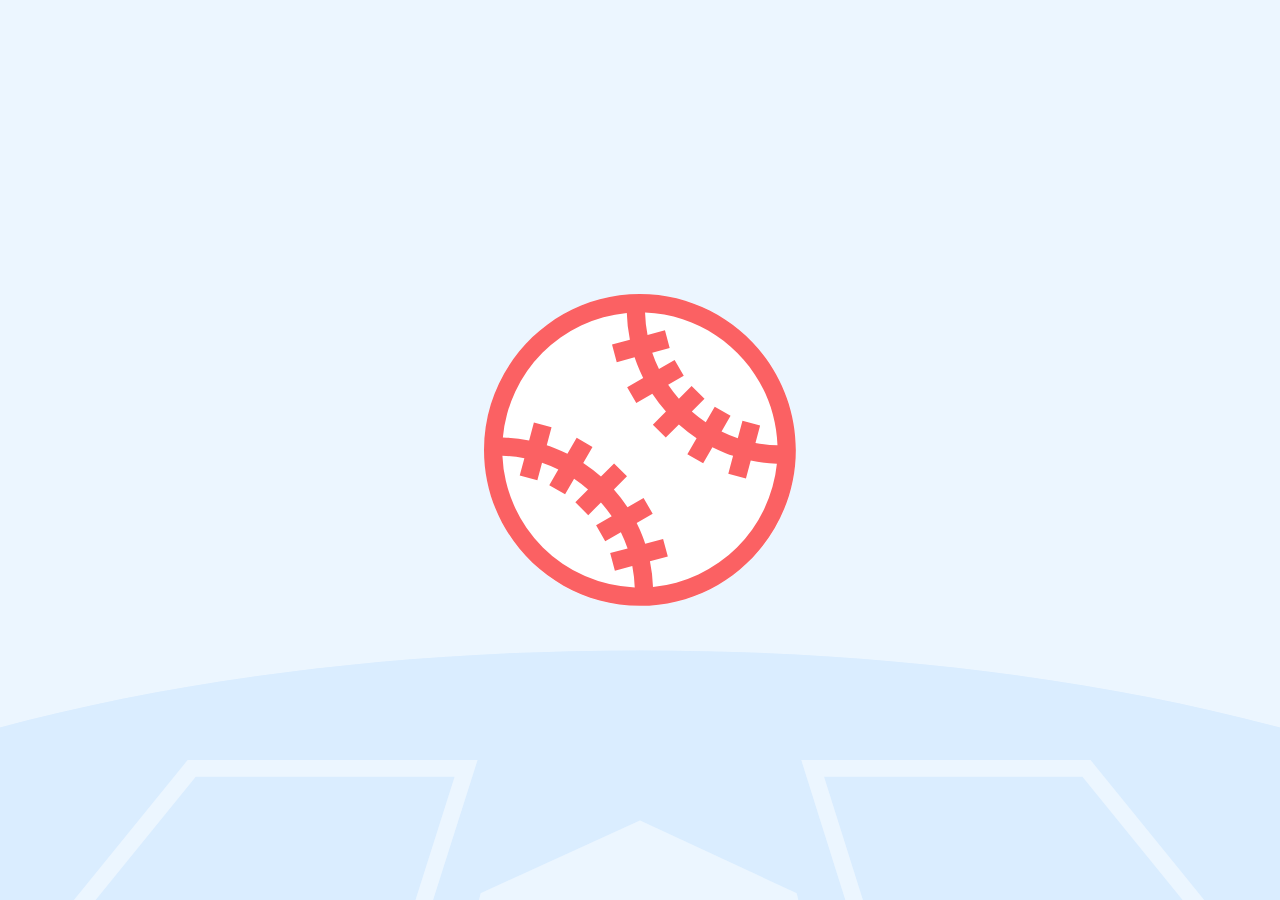
<file: data/index.html>
<!DOCTYPE html>
<html>

<head>
    <title>Pitching Machine</title>
    <meta name="viewport" content="width=device-width, initial-scale=1.0, maximum-scale=1.0, user-scalable=no" />
    <link rel="icon" sizes="48x48" href="favicon.ico">
    <link rel="manifest" href="manifest.json">
    <link rel='stylesheet' href='mdc.button.min.css'>
    <link rel='stylesheet' href='mdc.ripple.min.css'>
    <link rel='stylesheet' href='mdc.theme.min.css'>
    <script src="mdc.ripple.min.js"></script>
    <link rel='stylesheet' href='main.css'>
    <script src="WebSocket.js"></script>
</head>

<body>
    <div id="root-grid">
        <header id="header-grid"><button id="default"
                class="mdc-button mdc-button--raised ripple selected adjust-mode-on" onclick="factory();"><span
                    class="mdc-button__label">Default</span></button>
            <div class="center-col">
                <div id="status-icon">
                    <div class="icon status"></div>
                    <div class="icon status-mm"></div>
                </div>
                <h2 id="status-text"></h2>
            </div><button id="save" class="mdc-button mdc-button--raised ripple selected adjust-mode-on"
                onclick="save();"><span class="mdc-button__label">Save</span></button>
        </header><button id="left" class="mdc-button mdc-button--raised ripple locked" onclick="hand(0);"><span
                class="mdc-button__label icon bat">Left</span></button>
        <div id="aim-grid"><button id="p1" class="mdc-button mdc-button--raised ripple" onclick="preset(1);"><span
                    class="mdc-button__label icon arrow"></span></button><button id="p2"
                class="mdc-button mdc-button--raised ripple" onclick="preset(2);"><span
                    class="mdc-button__label icon arrow"></span></button><button id="p3"
                class="mdc-button mdc-button--raised ripple" onclick="preset(3);"><span
                    class="mdc-button__label icon arrow"></span></button><button id="p4"
                class="mdc-button mdc-button--raised ripple" onclick="preset(4);"><span
                    class="mdc-button__label icon arrow"></span></button><button id="p5"
                class="mdc-button mdc-button--raised ripple" onclick="preset(5);"><span
                    class="mdc-button__label icon target"><svg xmlns="http://www.w3.org/2000/svg"
                        viewBox="0 0 45.095 45.096">
                        <g transform="translate(-334.885 551.536)">
                            <g transform="translate(357.433 -521.096)">
                                <path class="a"
                                    d="M0,0A7.893,7.893,0,0,0,7.893-7.893,7.892,7.892,0,0,0,0-15.785,7.892,7.892,0,0,0-7.893-7.893,7.893,7.893,0,0,0,0,0Z" />
                            </g>
                            <g transform="translate(357.433 -509.055)">
                                <path class="b"
                                    d="M0,0A19.932,19.932,0,0,0,19.933-19.934,19.934,19.934,0,0,0,0-39.867,19.934,19.934,0,0,0-19.933-19.934,19.932,19.932,0,0,0,0,0Z" />
                            </g>
                        </g>
                    </svg></span></button><button id="p6" class="mdc-button mdc-button--raised ripple"
                onclick="preset(6);"><span class="mdc-button__label icon arrow"></span></button><button id="p7"
                class="mdc-button mdc-button--raised ripple" onclick="preset(7);"><span
                    class="mdc-button__label icon arrow"></span></button><button id="p8"
                class="mdc-button mdc-button--raised ripple" onclick="preset(8);"><span
                    class="mdc-button__label icon arrow"></span></button><button id="p9"
                class="mdc-button mdc-button--raised ripple" onclick="preset(9);"><span
                    class="mdc-button__label icon arrow"></span></button></div><button id="right"
            class="mdc-button mdc-button--raised ripple locked" onclick="hand(1);"><span
                class="mdc-button__label icon bat">Right</span></button>
        <div id="speed-grid" class="adjust-mode-off"><span class="title">Speed</span>
            <div class="inner-grid"><button id="s60" class="mdc-button mdc-button--raised ripple round"
                    onclick="sendSpeed(60);"><span class="mdc-button__label">60</span></button><button id="s65"
                    class="mdc-button mdc-button--raised ripple round" onclick="sendSpeed(65);"><span
                        class="mdc-button__label">65</span></button><button id="s70"
                    class="mdc-button mdc-button--raised ripple round" onclick="sendSpeed(70);"><span
                        class="mdc-button__label">70</span></button><button id="s75"
                    class="mdc-button mdc-button--raised ripple round" onclick="sendSpeed(75);"><span
                        class="mdc-button__label">75</span></button><button id="s80"
                    class="mdc-button mdc-button--raised ripple round" onclick="sendSpeed(80);"><span
                        class="mdc-button__label">80</span></button><button id="s85"
                    class="mdc-button mdc-button--raised ripple round" onclick="sendSpeed(85);"><span
                        class="mdc-button__label">85</span></button><button id="s90"
                    class="mdc-button mdc-button--raised ripple round" onclick="sendSpeed(90);"><span
                        class="mdc-button__label">90</span></button><button id="s95"
                    class="mdc-button mdc-button--raised ripple round" onclick="sendSpeed(95);"><span
                        class="mdc-button__label">95</span></button></div>
        </div>
        <div id="pitch-grid" class="adjust-mode-on"><span class="title">Vertical</span><button id="nudge-top"
                class="mdc-button mdc-button--raised ripple round" onclick="nudged(0);"><span
                    class="mdc-button__label icon arrow"></span></button><span id="status-pitch"></span><button
                id="nudge-bottom" class="mdc-button mdc-button--raised ripple round" onclick="nudged(1);"><span
                    class="mdc-button__label icon arrow"></span></button></div>
        <div id="yaw-grid" class="adjust-mode-on"><span class="title">Horizontal</span>
            <div class="inner-grid"><button id="nudge-left" class="mdc-button mdc-button--raised ripple round"
                    onclick="nudged(3);"><span class="mdc-button__label icon arrow"></span></button><span
                    id="status-yaw"></span><button id="nudge-right" class="mdc-button mdc-button--raised ripple round"
                    onclick="nudged(2);"><span class="mdc-button__label icon arrow"></span></button></div>
        </div>
        <div id="spring-grid" class="adjust-mode-on"><span class="title">Arc</span><button id="nudge-splus"
                class="mdc-button mdc-button--raised ripple round" onclick="nudged(4);"><span
                    class="mdc-button__label icon arrow"></span></button><span id="status-spring"></span><button
                id="nudge-sminus" class="mdc-button mdc-button--raised ripple round" onclick="nudged(5);"><span
                    class="mdc-button__label icon arrow"></span></button></div>
        <footer id="footer-grid"><button id="repeat" class="mdc-button mdc-button--raised ripple locked"
                onclick="repeater(this);"><span class="mdc-button__label prom">Repeat</span></button><button id="fire"
                class="mdc-button mdc-button--raised mdc-theme--on-secondary mdc-theme--secondary-bg ripple locked"
                onclick="fire();"><span class="mdc-button__label prom">Fire</span></button></footer>
    </div>
    <div id="message-grid" class="splash">
        <div id="status-icons">
            <div class="icon ball"><svg xmlns="http://www.w3.org/2000/svg" viewBox="0 0 312 312">
                    <g transform="translate(-612 -291)">
                        <circle class="b" cx="156" cy="156" r="156" transform="translate(612 291)" />
                        <path class="a"
                            d="M155.921,0C70.066,0,0,70.073,0,155.921S70.073,311.841,155.921,311.841s155.921-70.073,155.921-155.921S241.768,0,155.921,0ZM293.486,151.369a137.934,137.934,0,0,1-22.024-2.46l4.666-17.415-17.649-4.73-4.68,17.463a134.659,134.659,0,0,1-16.264-6.747l9.036-15.648L230.747,112.7l-9.01,15.6a138.6,138.6,0,0,1-13.92-10.744l12.7-12.7L207.6,91.928l-12.7,12.7A138.346,138.346,0,0,1,184.151,90.71l15.6-9.008-9.136-15.824-15.645,9.034a134.631,134.631,0,0,1-6.743-16.264l17.456-4.677-4.73-17.649-17.411,4.666a138.4,138.4,0,0,1-2.486-22.612c72.017,2.66,130.071,60.9,132.426,132.992ZM18.4,161.69a137.678,137.678,0,0,1,21.976,2.46l-4.666,17.418L53.362,186.3l4.68-17.461a134.646,134.646,0,0,1,16.264,6.745l-9.036,15.65,15.824,9.136,9.01-15.6a138.28,138.28,0,0,1,13.92,10.747l-12.7,12.7,12.921,12.919,12.7-12.7a138.052,138.052,0,0,1,10.744,13.92l-15.6,9.008,9.136,15.824,15.645-9.031a134.438,134.438,0,0,1,6.743,16.262l-17.456,4.677,4.73,17.651,17.411-4.666a138.017,138.017,0,0,1,2.441,21.389A137.815,137.815,0,0,1,18.4,161.689ZM169,292.943a154.623,154.623,0,0,0-3.052-25.6l17.884-4.792L179.1,244.9l-17.877,4.789q-1.249-3.761-2.693-7.473-2.634-6.763-5.867-13.192l16.028-9.253-9.136-15.824L143.532,213.2a154.757,154.757,0,0,0-13.644-17.72L143,182.369l-12.919-12.919-13.112,13.112a154.458,154.458,0,0,0-17.72-13.642l9.253-16.028-15.824-9.136-9.253,16.028q-6.434-3.223-13.19-5.867-3.711-1.445-7.475-2.693l4.789-17.877L49.9,128.619,45.109,146.5a154.626,154.626,0,0,0-26.264-3.074A137.882,137.882,0,0,1,142.8,18.9,154.773,154.773,0,0,0,145.9,45.718l-17.884,4.792,4.73,17.649,17.875-4.789q1.249,3.761,2.693,7.475,2.634,6.759,5.867,13.19l-16.028,9.253,9.136,15.824,16.028-9.253a154.465,154.465,0,0,0,13.642,17.72l-13.112,13.112,12.921,12.919L194.875,130.5a154.929,154.929,0,0,0,17.718,13.644l-9.253,16.026,15.824,9.136,9.253-16.028q6.434,3.223,13.192,5.867,3.712,1.445,7.475,2.688l-4.792,17.882,17.649,4.727,4.794-17.884a154.8,154.8,0,0,0,26.154,3.074A137.891,137.891,0,0,1,169,292.943Zm0,0"
                            transform="translate(612 291)" />
                    </g>
                </svg></div>
            <div id="status-icon-2">
                <div class="icon status"></div>
                <div class="icon status-mm"></div>
            </div>
            <div class="icon warning"><svg xmlns="http://www.w3.org/2000/svg" viewBox="0 0 140.479 206.781">
                    <path class="a"
                        d="M0,0,59.515,2.936-42.654,114.708l-.344-.184,31.554-79.686H-59.425c.871-2.445,1.62-4.576,2.387-6.7q18.909-52.344,37.788-104.7c.534-1.483,1.141-2.044,2.719-2.028,17.184.179,34.368.262,51.552.371.573,0,1.147,0,2.084,0Z"
                        transform="translate(67.932 84.591)" /></svg></div>
            <div class="icon trophy"><svg xmlns="http://www.w3.org/2000/svg" viewBox="0 0 205.724 205.724">
                    <g transform="translate(0 0.001)">
                        <circle class="b" cx="51.5" cy="51.5" r="51.5" transform="translate(51.862 3.722)" />
                        <path class="a"
                            d="M217.433,169.561H204.467L193.857,105.2a54.244,54.244,0,1,0-37.227,0l-10.61,64.364H133.054v24.108H121v12.054H229.487V193.669H217.433Zm0-115.318a42.049,42.049,0,0,1-12.07,29.511,42.19,42.19,0,0,1,0-59.021A42.049,42.049,0,0,1,217.433,54.243ZM195.725,17.37a54.261,54.261,0,0,0,0,73.747,42.111,42.111,0,0,1-40.962,0,54.261,54.261,0,0,0,0-73.747,42.111,42.111,0,0,1,40.962,0ZM133.054,54.243a42.049,42.049,0,0,1,12.07-29.511,42.19,42.19,0,0,1,0,59.021,42.049,42.049,0,0,1-12.07-29.511Zm35.321,53.81a54.666,54.666,0,0,0,13.737,0l10.138,61.507H158.238Zm-23.267,73.562h60.271v12.054H145.108Zm0,0"
                            transform="translate(-72.382)" />
                        <path class="a" d="M421,242h12.054v12.054H421Zm0,0" transform="translate(-251.84 -144.764)" />
                        <path class="a" d="M421,302h12.054v12.054H421Zm0,0" transform="translate(-251.84 -180.656)" />
                        <path class="a" d="M451,272h12.054v12.054H451Zm0,0" transform="translate(-269.786 -162.71)" />
                        <path class="a" d="M391,272h12.054v12.054H391Zm0,0" transform="translate(-233.894 -162.71)" />
                        <path class="a" d="M91,302h12.054v12.054H91Zm0,0" transform="translate(-54.436 -180.656)" />
                        <path class="a" d="M91,362h12.054v12.054H91Zm0,0" transform="translate(-54.436 -216.547)" />
                        <path class="a" d="M121,332h12.054v12.054H121Zm0,0" transform="translate(-72.382 -198.602)" />
                        <path class="a" d="M61,332H73.054v12.054H61Zm0,0" transform="translate(-36.49 -198.602)" />
                        <path class="a" d="M30,122H42.054v12.054H30Zm0,0" transform="translate(-17.946 -72.98)" />
                        <path class="a" d="M30,182H42.054v12.054H30Zm0,0" transform="translate(-17.946 -108.872)" />
                        <path class="a" d="M60,152H72.054v12.054H60Zm0,0" transform="translate(-35.892 -90.926)" />
                        <path class="a" d="M0,152H12.054v12.054H0Zm0,0" transform="translate(0 -90.926)" />
                        <path class="a" d="M452,1h12.054V13.054H452Zm0,0" transform="translate(-270.384 -0.599)" />
                        <path class="a" d="M452,61h12.054V73.054H452Zm0,0" transform="translate(-270.384 -36.491)" />
                        <path class="a" d="M482,31h12.054V43.054H482Zm0,0" transform="translate(-288.33 -18.545)" />
                        <path class="a" d="M422,31h12.054V43.054H422Zm0,0" transform="translate(-252.439 -18.545)" />
                    </g>
                </svg></div>
            <h2 id="status-text-2"></h2>
        </div>
        <h2 id="state-text"></h2>
        <h2 id="message-text"></h2>
        <div id="message-buttons"><button id="stop"
                class="mdc-button mdc-button--raised mdc-theme--on-secondary mdc-theme--secondary-bg ripple"
                onclick="repeater(document.getElementById('repeat'));"><span
                    class="mdc-button__label prom">Stop</span></button><button id="jam-cleared"
                class="mdc-button mdc-button--raised ripple selected" onclick="jamProgress(1);"><span
                    class="mdc-button__label prom">Jam cleared</span></button><button id="jam-exit"
                class="mdc-button mdc-button--raised mdc-theme--on-secondary mdc-theme--secondary-bg ripple"
                onclick="jamProgress(2);"><span class="mdc-button__label prom">Get back to practice</span></button>
        </div>
    </div>
</body>

</html>
</file>
<file: data/main.css>
html{font-family:'Lato Bold',sans-serif;font-size:24px;font-weight:700;letter-spacing:.07em;text-transform:uppercase}body{margin:0;color:#7bc0ff;stroke:#7bc0ff;fill:#7bc0ff;text-align:center}h1{margin:0;font-size:2em}h2{margin:0;font-size:1.583rem}.hidden{display:none!important}.mdc-button,.mdc-icon-button{padding:.521rem;font-family:'Lato Bold',sans-serif;font-size:1rem;transition:280ms cubic-bezier(.4,0,.2,1);transition-property:background-color,color,stroke,fill}.mdc-button{height:auto;min-height:2.917rem;border-radius:.333rem}.mdc-button.round,.mdc-icon-button{width:4.167rem;height:4.167rem}.mdc-button.mdc-button--raised,.mdc-icon-button.mdc-button--raised{box-shadow:0 3px 6px rgba(0,0,0,.1)}.mdc-button.round,.mdc-icon-button.round{border-radius:50%}.mdc-button.selected,.mdc-icon-button.selected{background-color:#7bc0ff;color:#fff;stroke:#fff;fill:#fff}.mdc-button.locked,.mdc-icon-button.locked{display:none}.mdc-button__label.prom{font-family:'Lato Black',sans-serif;font-size:1.583rem;font-weight:900}.icon svg{display:block;margin:auto}.icon.ball svg{width:13rem}#root-grid .icon.status .a,#root-grid .icon.status-mm .a{fill:#fb6163}.icon.ball svg,.icon.status svg,.icon.status-mm svg,.icon.trophy svg{stroke:none}#root-grid .icon.status svg{width:3.219rem}#message-grid .icon.status svg{width:8.895rem}#root-grid .icon.status-mm svg{width:3.65rem}#message-grid .icon.status-mm svg{width:10.083rem}.icon.ball .b,.icon.status .b,.icon.status-mm .b,.icon.trophy .b,.icon.warning .a{fill:#fff}.icon.arrow svg{width:1.879rem}.icon.target svg{width:1.661rem;fill:none}.icon.target .a{stroke-width:.25rem}.icon.target .b{stroke-width:.218rem}.icon.bat{margin:.313rem 0 .896rem}.icon.bat svg{width:2.792rem;margin-top:1.25rem;margin-bottom:1.25rem}.icon.trophy svg{width:8.572rem}.icon.warning svg{width:4.956rem}.icon.warning .a{stroke-width:.5rem}.center-col{grid-column:2 / -2}*[id*="-grid"],*[class*="-grid"]{display:grid;box-sizing:border-box}*[id*="-grid"]>.title{align-self:center}#root-grid,#message-grid{width:100vw;height:100vh;padding:1.042rem;background:50% 50% no-repeat;background-size:cover;gap:1.042rem}#root-grid,#message-grid:not(.jam){background-color:#e1f0ff;background-image:url(bkg_root.svg)}#root-grid{grid-template:1.382fr 1fr 1fr 1fr 1.497fr auto / 1.1fr 1fr 1fr 1fr 1.1fr}#root-grid.adjust-mode .adjust-mode-off,#root-grid:not(.adjust-mode) .adjust-mode-on{display:none!important}#header-grid{grid-area:1 / 1 / 2 / -1;grid-template-columns:1fr 2.465fr 1fr}#default,#save{align-self:start}#status-icon,#status-icon-2{display:flex;justify-content:center;align-items:center}#status-icon{min-height:3.219rem;margin:.417rem 0 1.698rem}.center>.icon.status svg,*:not(.center)>.icon.status-mm svg{display:none}.top-right>.icon.status svg,.center>.icon.status-mm svg{transform:rotate(0deg)}.right>.icon.status svg{transform:rotate(45deg)}.bottom-right>.icon.status svg{transform:rotate(90deg)}.bottom>.icon.status svg{transform:rotate(135deg)}.bottom-left>.icon.status svg{transform:rotate(180deg)}.left>.icon.status svg{transform:rotate(225deg)}.top-left>.icon.status svg{transform:rotate(270deg)}.top>.icon.status svg{transform:rotate(315deg)}#status-text{color:#fb6163}#root-grid:not(.adjust-mode) #left,#root-grid:not(.adjust-mode) #right{align-self:center}#root-grid.adjust-mode #left,#root-grid.adjust-mode #right{align-self:start}#left{grid-area:2 / 1 / 5 / 2}#left .icon svg{transform:scaleX(1)}#right{grid-area:2 / -1 / 5 / -2}#right .icon svg{transform:scaleX(-1)}#aim-grid{grid-area:2 / 2 / 5 / -2;grid-template:repeat(3,1fr) / repeat(3,1fr);gap:.667rem}#p1 .icon svg{transform:rotate(135deg)}#p2 .icon svg,#nudge-top .icon svg,#nudge-splus .icon svg{transform:rotate(180deg)}#p3 .icon svg{transform:rotate(225deg)}#p4 .icon svg,#nudge-left .icon svg{transform:rotate(90deg)}#p6 .icon svg,#nudge-right .icon svg{transform:rotate(270deg)}#p7 .icon svg{transform:rotate(45deg)}#p5 .icon svg,#p8 .icon svg,#nudge-bottom .icon svg,#nudge-sminus .icon svg{transform:rotate(0)}#p9 .icon svg{transform:rotate(315deg)}#pitch-grid,#spring-grid,#yaw-grid{align-items:end;padding-bottom:1rem}#pitch-grid,#spring-grid{justify-items:center}#pitch-grid{grid-area:-2 / 1 / -4 / 2}#spring-grid{grid-area:-2 / -1 / -4 / -2}#yaw-grid{grid-area:-2 / 2 / -3 / -2}#yaw-grid .inner-grid{grid-template-columns:1fr 0.45fr 1fr;justify-items:center;align-items:center}#nudge-left{justify-self:end}#nudge-right{justify-self:start}#speed-grid{grid-area:-2 / 1 / -3 / -1}#speed-grid .inner-grid{grid-template-columns:repeat(8,1fr);justify-items:center}#speed-grid .mdc-button.round,#speed-grid .mdc-icon-button{width:3rem;height:3rem}#footer-grid{grid-area:-1 / 1 / -2 / -1;grid-template-columns:1.1fr 1fr 1fr 1fr 1.1fr;gap:.667rem}#repeat{grid-column:1 / 3}#fire{grid-column:-1 / 3}#message-grid{position:absolute;top:0;grid-template-rows:1fr 0.5fr 1fr minmax(2.917rem,auto);justify-items:center;align-items:center;font-family:'Lato Black',sans-serif;font-weight:900}#message-grid.splash,#message-grid.jam{fill:#fb6163}#message-grid.jam{background-color:#ffe3e3;background-image:url(bkg_jam.svg);color:#fb6163;stroke:#fb6163}#message-grid.cleared{grid-template-rows:1fr 1fr 1fr minmax(2.917rem,auto)}#message-grid:not(.splash) .icon.ball,#message-grid:not(.firing) #status-icon-2,#message-grid:not(.jam) .icon.warning,#message-grid:not(.cleared) .icon.trophy,#message-grid:not(.firing) #status-text-2,#message-grid:not(.firing):not(.jam):not(.cleared) #state-text,#message-grid.splash #message-text,#message-grid.splash #message-buttons,#message-grid:not(.repeat) #stop,#message-grid:not(.jam) #jam-cleared,#message-grid:not(.cleared) #jam-exit{display:none}#message-grid:not(.splash) #status-icons{align-self:start;margin-top:2.542rem}#message-grid.splash #status-icons{grid-row:1 / -1}#status-icon-2{min-height:8.895rem}#status-text-2{margin-top:1.939rem}#message-grid.firing #state-text{font-size:6.667rem}#message-grid.firing.loading #state-text{font-size:5.5rem;line-height:1.46}#message-grid.cleared #state-text{align-self:end;line-height:1.421;max-width:23rem}#message-grid.firing #message-text{margin-top:-1.9rem;line-height:1.7}#message-grid.jam #message-text{align-self:start;max-width:24rem;font-family:'Lato Bold',sans-serif;line-height:1.263}#message-grid.jam #state-text{font-size:3.542rem}#message-buttons{grid-row:-1 / -2;justify-self:stretch}#message-buttons .mdc-button{width:100%}
</file>
<file: data/mdc.button.min.css>
/*!
 Material Components for the Web
 Copyright (c) 2019 Google Inc.
 License: MIT
*/
@-webkit-keyframes mdc-ripple-fg-radius-in{from{-webkit-animation-timing-function:cubic-bezier(0.4, 0, 0.2, 1);animation-timing-function:cubic-bezier(0.4, 0, 0.2, 1);-webkit-transform:translate(var(--mdc-ripple-fg-translate-start, 0)) scale(1);transform:translate(var(--mdc-ripple-fg-translate-start, 0)) scale(1)}to{-webkit-transform:translate(var(--mdc-ripple-fg-translate-end, 0)) scale(var(--mdc-ripple-fg-scale, 1));transform:translate(var(--mdc-ripple-fg-translate-end, 0)) scale(var(--mdc-ripple-fg-scale, 1))}}@keyframes mdc-ripple-fg-radius-in{from{-webkit-animation-timing-function:cubic-bezier(0.4, 0, 0.2, 1);animation-timing-function:cubic-bezier(0.4, 0, 0.2, 1);-webkit-transform:translate(var(--mdc-ripple-fg-translate-start, 0)) scale(1);transform:translate(var(--mdc-ripple-fg-translate-start, 0)) scale(1)}to{-webkit-transform:translate(var(--mdc-ripple-fg-translate-end, 0)) scale(var(--mdc-ripple-fg-scale, 1));transform:translate(var(--mdc-ripple-fg-translate-end, 0)) scale(var(--mdc-ripple-fg-scale, 1))}}@-webkit-keyframes mdc-ripple-fg-opacity-in{from{-webkit-animation-timing-function:linear;animation-timing-function:linear;opacity:0}to{opacity:var(--mdc-ripple-fg-opacity, 0)}}@keyframes mdc-ripple-fg-opacity-in{from{-webkit-animation-timing-function:linear;animation-timing-function:linear;opacity:0}to{opacity:var(--mdc-ripple-fg-opacity, 0)}}@-webkit-keyframes mdc-ripple-fg-opacity-out{from{-webkit-animation-timing-function:linear;animation-timing-function:linear;opacity:var(--mdc-ripple-fg-opacity, 0)}to{opacity:0}}@keyframes mdc-ripple-fg-opacity-out{from{-webkit-animation-timing-function:linear;animation-timing-function:linear;opacity:var(--mdc-ripple-fg-opacity, 0)}to{opacity:0}}.mdc-ripple-surface--test-edge-var-bug{--mdc-ripple-surface-test-edge-var: 1px solid #000;visibility:hidden}.mdc-ripple-surface--test-edge-var-bug::before{border:var(--mdc-ripple-surface-test-edge-var)}.mdc-button{font-family:Roboto,sans-serif;-moz-osx-font-smoothing:grayscale;-webkit-font-smoothing:antialiased;font-size:.875rem;line-height:2.25rem;font-weight:500;letter-spacing:.0892857143em;text-decoration:none;text-transform:uppercase;--mdc-ripple-fg-size: 0;--mdc-ripple-left: 0;--mdc-ripple-top: 0;--mdc-ripple-fg-scale: 1;--mdc-ripple-fg-translate-end: 0;--mdc-ripple-fg-translate-start: 0;-webkit-tap-highlight-color:rgba(0,0,0,0);will-change:transform,opacity;padding:0 8px 0 8px;display:inline-flex;position:relative;align-items:center;justify-content:center;box-sizing:border-box;min-width:64px;height:36px;border:none;outline:none;line-height:inherit;-webkit-user-select:none;-moz-user-select:none;-ms-user-select:none;user-select:none;-webkit-appearance:none;overflow:hidden;vertical-align:middle;border-radius:4px}.mdc-button::before,.mdc-button::after{position:absolute;border-radius:50%;opacity:0;pointer-events:none;content:""}.mdc-button::before{transition:opacity 15ms linear,background-color 15ms linear;z-index:1}.mdc-button.mdc-ripple-upgraded::before{-webkit-transform:scale(var(--mdc-ripple-fg-scale, 1));transform:scale(var(--mdc-ripple-fg-scale, 1))}.mdc-button.mdc-ripple-upgraded::after{top:0;left:0;-webkit-transform:scale(0);transform:scale(0);-webkit-transform-origin:center center;transform-origin:center center}.mdc-button.mdc-ripple-upgraded--unbounded::after{top:var(--mdc-ripple-top, 0);left:var(--mdc-ripple-left, 0)}.mdc-button.mdc-ripple-upgraded--foreground-activation::after{-webkit-animation:mdc-ripple-fg-radius-in 225ms forwards,mdc-ripple-fg-opacity-in 75ms forwards;animation:mdc-ripple-fg-radius-in 225ms forwards,mdc-ripple-fg-opacity-in 75ms forwards}.mdc-button.mdc-ripple-upgraded--foreground-deactivation::after{-webkit-animation:mdc-ripple-fg-opacity-out 150ms;animation:mdc-ripple-fg-opacity-out 150ms;-webkit-transform:translate(var(--mdc-ripple-fg-translate-end, 0)) scale(var(--mdc-ripple-fg-scale, 1));transform:translate(var(--mdc-ripple-fg-translate-end, 0)) scale(var(--mdc-ripple-fg-scale, 1))}.mdc-button::before,.mdc-button::after{top:calc(50% - 100%);left:calc(50% - 100%);width:200%;height:200%}.mdc-button.mdc-ripple-upgraded::after{width:var(--mdc-ripple-fg-size, 100%);height:var(--mdc-ripple-fg-size, 100%)}.mdc-button::-moz-focus-inner{padding:0;border:0}.mdc-button:active{outline:none}.mdc-button:hover{cursor:pointer}.mdc-button:disabled{background-color:transparent;color:rgba(0,0,0,.37);cursor:default;pointer-events:none}.mdc-button.mdc-button--dense{border-radius:4px}.mdc-button:not(:disabled){background-color:transparent}.mdc-button .mdc-button__icon{margin-left:0;margin-right:8px;display:inline-block;width:18px;height:18px;font-size:18px;vertical-align:top}[dir=rtl] .mdc-button .mdc-button__icon,.mdc-button .mdc-button__icon[dir=rtl]{margin-left:8px;margin-right:0}.mdc-button:not(:disabled){color:#6200ee;color:var(--mdc-theme-primary, #6200ee)}.mdc-button::before,.mdc-button::after{background-color:#6200ee}@supports not (-ms-ime-align: auto){.mdc-button::before,.mdc-button::after{background-color:var(--mdc-theme-primary, #6200ee)}}.mdc-button:hover::before{opacity:.04}.mdc-button:not(.mdc-ripple-upgraded):focus::before,.mdc-button.mdc-ripple-upgraded--background-focused::before{transition-duration:75ms;opacity:.12}.mdc-button:not(.mdc-ripple-upgraded)::after{transition:opacity 150ms linear}.mdc-button:not(.mdc-ripple-upgraded):active::after{transition-duration:75ms;opacity:.16}.mdc-button.mdc-ripple-upgraded{--mdc-ripple-fg-opacity: 0.16}.mdc-button__label+.mdc-button__icon{margin-left:8px;margin-right:0}[dir=rtl] .mdc-button__label+.mdc-button__icon,.mdc-button__label+.mdc-button__icon[dir=rtl]{margin-left:0;margin-right:8px}svg.mdc-button__icon{fill:currentColor}.mdc-button--raised .mdc-button__icon,.mdc-button--unelevated .mdc-button__icon,.mdc-button--outlined .mdc-button__icon{margin-left:-4px;margin-right:8px}[dir=rtl] .mdc-button--raised .mdc-button__icon,.mdc-button--raised .mdc-button__icon[dir=rtl],[dir=rtl] .mdc-button--unelevated .mdc-button__icon,.mdc-button--unelevated .mdc-button__icon[dir=rtl],[dir=rtl] .mdc-button--outlined .mdc-button__icon,.mdc-button--outlined .mdc-button__icon[dir=rtl]{margin-left:8px;margin-right:-4px}.mdc-button--raised .mdc-button__label+.mdc-button__icon,.mdc-button--unelevated .mdc-button__label+.mdc-button__icon,.mdc-button--outlined .mdc-button__label+.mdc-button__icon{margin-left:8px;margin-right:-4px}[dir=rtl] .mdc-button--raised .mdc-button__label+.mdc-button__icon,.mdc-button--raised .mdc-button__label+.mdc-button__icon[dir=rtl],[dir=rtl] .mdc-button--unelevated .mdc-button__label+.mdc-button__icon,.mdc-button--unelevated .mdc-button__label+.mdc-button__icon[dir=rtl],[dir=rtl] .mdc-button--outlined .mdc-button__label+.mdc-button__icon,.mdc-button--outlined .mdc-button__label+.mdc-button__icon[dir=rtl]{margin-left:-4px;margin-right:8px}.mdc-button--raised,.mdc-button--unelevated{padding:0 16px 0 16px}.mdc-button--raised:disabled,.mdc-button--unelevated:disabled{background-color:rgba(0,0,0,.12);color:rgba(0,0,0,.37)}.mdc-button--raised:not(:disabled),.mdc-button--unelevated:not(:disabled){background-color:#6200ee}@supports not (-ms-ime-align: auto){.mdc-button--raised:not(:disabled),.mdc-button--unelevated:not(:disabled){background-color:var(--mdc-theme-primary, #6200ee)}}.mdc-button--raised:not(:disabled),.mdc-button--unelevated:not(:disabled){color:#fff;color:var(--mdc-theme-on-primary, #fff)}.mdc-button--raised::before,.mdc-button--raised::after,.mdc-button--unelevated::before,.mdc-button--unelevated::after{background-color:#fff}@supports not (-ms-ime-align: auto){.mdc-button--raised::before,.mdc-button--raised::after,.mdc-button--unelevated::before,.mdc-button--unelevated::after{background-color:var(--mdc-theme-on-primary, #fff)}}.mdc-button--raised:hover::before,.mdc-button--unelevated:hover::before{opacity:.08}.mdc-button--raised:not(.mdc-ripple-upgraded):focus::before,.mdc-button--raised.mdc-ripple-upgraded--background-focused::before,.mdc-button--unelevated:not(.mdc-ripple-upgraded):focus::before,.mdc-button--unelevated.mdc-ripple-upgraded--background-focused::before{transition-duration:75ms;opacity:.24}.mdc-button--raised:not(.mdc-ripple-upgraded)::after,.mdc-button--unelevated:not(.mdc-ripple-upgraded)::after{transition:opacity 150ms linear}.mdc-button--raised:not(.mdc-ripple-upgraded):active::after,.mdc-button--unelevated:not(.mdc-ripple-upgraded):active::after{transition-duration:75ms;opacity:.32}.mdc-button--raised.mdc-ripple-upgraded,.mdc-button--unelevated.mdc-ripple-upgraded{--mdc-ripple-fg-opacity: 0.32}.mdc-button--raised{box-shadow:0px 3px 1px -2px rgba(0, 0, 0, 0.2),0px 2px 2px 0px rgba(0, 0, 0, 0.14),0px 1px 5px 0px rgba(0,0,0,.12);transition:box-shadow 280ms cubic-bezier(0.4, 0, 0.2, 1)}.mdc-button--raised:hover,.mdc-button--raised:focus{box-shadow:0px 2px 4px -1px rgba(0, 0, 0, 0.2),0px 4px 5px 0px rgba(0, 0, 0, 0.14),0px 1px 10px 0px rgba(0,0,0,.12)}.mdc-button--raised:active{box-shadow:0px 5px 5px -3px rgba(0, 0, 0, 0.2),0px 8px 10px 1px rgba(0, 0, 0, 0.14),0px 3px 14px 2px rgba(0,0,0,.12)}.mdc-button--raised:disabled{box-shadow:0px 0px 0px 0px rgba(0, 0, 0, 0.2),0px 0px 0px 0px rgba(0, 0, 0, 0.14),0px 0px 0px 0px rgba(0,0,0,.12)}.mdc-button--outlined{border-style:solid;padding:0 14px 0 14px;border-width:2px}.mdc-button--outlined:disabled{border-color:rgba(0,0,0,.37)}.mdc-button--outlined:not(:disabled){border-color:#6200ee;border-color:var(--mdc-theme-primary, #6200ee)}.mdc-button--dense{height:32px;font-size:.8125rem}
/*# sourceMappingURL=mdc.button.min.css.map*/
</file>
<file: data/mdc.ripple.min.css>
/*!
 Material Components for the Web
 Copyright (c) 2019 Google Inc.
 License: MIT
*/
@-webkit-keyframes mdc-ripple-fg-radius-in{from{-webkit-animation-timing-function:cubic-bezier(0.4, 0, 0.2, 1);animation-timing-function:cubic-bezier(0.4, 0, 0.2, 1);-webkit-transform:translate(var(--mdc-ripple-fg-translate-start, 0)) scale(1);transform:translate(var(--mdc-ripple-fg-translate-start, 0)) scale(1)}to{-webkit-transform:translate(var(--mdc-ripple-fg-translate-end, 0)) scale(var(--mdc-ripple-fg-scale, 1));transform:translate(var(--mdc-ripple-fg-translate-end, 0)) scale(var(--mdc-ripple-fg-scale, 1))}}@keyframes mdc-ripple-fg-radius-in{from{-webkit-animation-timing-function:cubic-bezier(0.4, 0, 0.2, 1);animation-timing-function:cubic-bezier(0.4, 0, 0.2, 1);-webkit-transform:translate(var(--mdc-ripple-fg-translate-start, 0)) scale(1);transform:translate(var(--mdc-ripple-fg-translate-start, 0)) scale(1)}to{-webkit-transform:translate(var(--mdc-ripple-fg-translate-end, 0)) scale(var(--mdc-ripple-fg-scale, 1));transform:translate(var(--mdc-ripple-fg-translate-end, 0)) scale(var(--mdc-ripple-fg-scale, 1))}}@-webkit-keyframes mdc-ripple-fg-opacity-in{from{-webkit-animation-timing-function:linear;animation-timing-function:linear;opacity:0}to{opacity:var(--mdc-ripple-fg-opacity, 0)}}@keyframes mdc-ripple-fg-opacity-in{from{-webkit-animation-timing-function:linear;animation-timing-function:linear;opacity:0}to{opacity:var(--mdc-ripple-fg-opacity, 0)}}@-webkit-keyframes mdc-ripple-fg-opacity-out{from{-webkit-animation-timing-function:linear;animation-timing-function:linear;opacity:var(--mdc-ripple-fg-opacity, 0)}to{opacity:0}}@keyframes mdc-ripple-fg-opacity-out{from{-webkit-animation-timing-function:linear;animation-timing-function:linear;opacity:var(--mdc-ripple-fg-opacity, 0)}to{opacity:0}}.mdc-ripple-surface--test-edge-var-bug{--mdc-ripple-surface-test-edge-var: 1px solid #000;visibility:hidden}.mdc-ripple-surface--test-edge-var-bug::before{border:var(--mdc-ripple-surface-test-edge-var)}.mdc-ripple-surface{--mdc-ripple-fg-size: 0;--mdc-ripple-left: 0;--mdc-ripple-top: 0;--mdc-ripple-fg-scale: 1;--mdc-ripple-fg-translate-end: 0;--mdc-ripple-fg-translate-start: 0;-webkit-tap-highlight-color:rgba(0,0,0,0);will-change:transform,opacity;position:relative;outline:none;overflow:hidden}.mdc-ripple-surface::before,.mdc-ripple-surface::after{position:absolute;border-radius:50%;opacity:0;pointer-events:none;content:""}.mdc-ripple-surface::before{transition:opacity 15ms linear,background-color 15ms linear;z-index:1}.mdc-ripple-surface.mdc-ripple-upgraded::before{-webkit-transform:scale(var(--mdc-ripple-fg-scale, 1));transform:scale(var(--mdc-ripple-fg-scale, 1))}.mdc-ripple-surface.mdc-ripple-upgraded::after{top:0;left:0;-webkit-transform:scale(0);transform:scale(0);-webkit-transform-origin:center center;transform-origin:center center}.mdc-ripple-surface.mdc-ripple-upgraded--unbounded::after{top:var(--mdc-ripple-top, 0);left:var(--mdc-ripple-left, 0)}.mdc-ripple-surface.mdc-ripple-upgraded--foreground-activation::after{-webkit-animation:mdc-ripple-fg-radius-in 225ms forwards,mdc-ripple-fg-opacity-in 75ms forwards;animation:mdc-ripple-fg-radius-in 225ms forwards,mdc-ripple-fg-opacity-in 75ms forwards}.mdc-ripple-surface.mdc-ripple-upgraded--foreground-deactivation::after{-webkit-animation:mdc-ripple-fg-opacity-out 150ms;animation:mdc-ripple-fg-opacity-out 150ms;-webkit-transform:translate(var(--mdc-ripple-fg-translate-end, 0)) scale(var(--mdc-ripple-fg-scale, 1));transform:translate(var(--mdc-ripple-fg-translate-end, 0)) scale(var(--mdc-ripple-fg-scale, 1))}.mdc-ripple-surface::before,.mdc-ripple-surface::after{background-color:#000}.mdc-ripple-surface:hover::before{opacity:.04}.mdc-ripple-surface:not(.mdc-ripple-upgraded):focus::before,.mdc-ripple-surface.mdc-ripple-upgraded--background-focused::before{transition-duration:75ms;opacity:.12}.mdc-ripple-surface:not(.mdc-ripple-upgraded)::after{transition:opacity 150ms linear}.mdc-ripple-surface:not(.mdc-ripple-upgraded):active::after{transition-duration:75ms;opacity:.16}.mdc-ripple-surface.mdc-ripple-upgraded{--mdc-ripple-fg-opacity: 0.16}.mdc-ripple-surface::before,.mdc-ripple-surface::after{top:calc(50% - 100%);left:calc(50% - 100%);width:200%;height:200%}.mdc-ripple-surface.mdc-ripple-upgraded::after{width:var(--mdc-ripple-fg-size, 100%);height:var(--mdc-ripple-fg-size, 100%)}.mdc-ripple-surface[data-mdc-ripple-is-unbounded]{overflow:visible}.mdc-ripple-surface[data-mdc-ripple-is-unbounded]::before,.mdc-ripple-surface[data-mdc-ripple-is-unbounded]::after{top:calc(50% - 50%);left:calc(50% - 50%);width:100%;height:100%}.mdc-ripple-surface[data-mdc-ripple-is-unbounded].mdc-ripple-upgraded::before,.mdc-ripple-surface[data-mdc-ripple-is-unbounded].mdc-ripple-upgraded::after{top:var(--mdc-ripple-top, calc(50% - 50%));left:var(--mdc-ripple-left, calc(50% - 50%));width:var(--mdc-ripple-fg-size, 100%);height:var(--mdc-ripple-fg-size, 100%)}.mdc-ripple-surface[data-mdc-ripple-is-unbounded].mdc-ripple-upgraded::after{width:var(--mdc-ripple-fg-size, 100%);height:var(--mdc-ripple-fg-size, 100%)}.mdc-ripple-surface--primary::before,.mdc-ripple-surface--primary::after{background-color:#6200ee}@supports not (-ms-ime-align: auto){.mdc-ripple-surface--primary::before,.mdc-ripple-surface--primary::after{background-color:var(--mdc-theme-primary, #6200ee)}}.mdc-ripple-surface--primary:hover::before{opacity:.04}.mdc-ripple-surface--primary:not(.mdc-ripple-upgraded):focus::before,.mdc-ripple-surface--primary.mdc-ripple-upgraded--background-focused::before{transition-duration:75ms;opacity:.12}.mdc-ripple-surface--primary:not(.mdc-ripple-upgraded)::after{transition:opacity 150ms linear}.mdc-ripple-surface--primary:not(.mdc-ripple-upgraded):active::after{transition-duration:75ms;opacity:.16}.mdc-ripple-surface--primary.mdc-ripple-upgraded{--mdc-ripple-fg-opacity: 0.16}.mdc-ripple-surface--accent::before,.mdc-ripple-surface--accent::after{background-color:#018786}@supports not (-ms-ime-align: auto){.mdc-ripple-surface--accent::before,.mdc-ripple-surface--accent::after{background-color:var(--mdc-theme-secondary, #018786)}}.mdc-ripple-surface--accent:hover::before{opacity:.04}.mdc-ripple-surface--accent:not(.mdc-ripple-upgraded):focus::before,.mdc-ripple-surface--accent.mdc-ripple-upgraded--background-focused::before{transition-duration:75ms;opacity:.12}.mdc-ripple-surface--accent:not(.mdc-ripple-upgraded)::after{transition:opacity 150ms linear}.mdc-ripple-surface--accent:not(.mdc-ripple-upgraded):active::after{transition-duration:75ms;opacity:.16}.mdc-ripple-surface--accent.mdc-ripple-upgraded{--mdc-ripple-fg-opacity: 0.16}
/*# sourceMappingURL=mdc.ripple.min.css.map*/
</file>
<file: data/mdc.theme.min.css>
/*!
 Material Components for the Web
 Copyright (c) 2019 Google Inc.
 License: MIT
*/
:root{--mdc-theme-primary: #fff;--mdc-theme-secondary: #fb6163;--mdc-theme-background: #fff;--mdc-theme-surface: #fff;--mdc-theme-error: #b00020;--mdc-theme-on-primary: #7bc0ff;--mdc-theme-on-secondary: #fff;--mdc-theme-on-surface: #000;--mdc-theme-on-error: #fff;--mdc-theme-text-primary-on-background: rgba(0, 0, 0, 0.87);--mdc-theme-text-secondary-on-background: rgba(0, 0, 0, 0.54);--mdc-theme-text-hint-on-background: rgba(0, 0, 0, 0.38);--mdc-theme-text-disabled-on-background: rgba(0, 0, 0, 0.38);--mdc-theme-text-icon-on-background: rgba(0, 0, 0, 0.38);--mdc-theme-text-primary-on-light: rgba(0, 0, 0, 0.87);--mdc-theme-text-secondary-on-light: rgba(0, 0, 0, 0.54);--mdc-theme-text-hint-on-light: rgba(0, 0, 0, 0.38);--mdc-theme-text-disabled-on-light: rgba(0, 0, 0, 0.38);--mdc-theme-text-icon-on-light: rgba(0, 0, 0, 0.38);--mdc-theme-text-primary-on-dark: white;--mdc-theme-text-secondary-on-dark: rgba(255, 255, 255, 0.7);--mdc-theme-text-hint-on-dark: rgba(255, 255, 255, 0.5);--mdc-theme-text-disabled-on-dark: rgba(255, 255, 255, 0.5);--mdc-theme-text-icon-on-dark: rgba(255, 255, 255, 0.5)}.mdc-theme--primary{color:#fff !important;color:var(--mdc-theme-primary, #fff) !important}.mdc-theme--secondary{color:#fb6163 !important;color:var(--mdc-theme-secondary, #fb6163) !important}.mdc-theme--background{background-color:#fff;background-color:var(--mdc-theme-background, #fff)}.mdc-theme--surface{background-color:#fff;background-color:var(--mdc-theme-surface, #fff)}.mdc-theme--error{color:#b00020 !important;color:var(--mdc-theme-error, #b00020) !important}.mdc-theme--on-primary{color:#7bc0ff !important;color:var(--mdc-theme-on-primary, #7bc0ff) !important}.mdc-theme--on-secondary{color:#fff !important;color:var(--mdc-theme-on-secondary, #fff) !important}.mdc-theme--on-surface{color:#000 !important;color:var(--mdc-theme-on-surface, #000) !important}.mdc-theme--on-error{color:#fff !important;color:var(--mdc-theme-on-error, #fff) !important}.mdc-theme--text-primary-on-background{color:rgba(0,0,0,.87) !important;color:var(--mdc-theme-text-primary-on-background, rgba(0, 0, 0, 0.87)) !important}.mdc-theme--text-secondary-on-background{color:rgba(0,0,0,.54) !important;color:var(--mdc-theme-text-secondary-on-background, rgba(0, 0, 0, 0.54)) !important}.mdc-theme--text-hint-on-background{color:rgba(0,0,0,.38) !important;color:var(--mdc-theme-text-hint-on-background, rgba(0, 0, 0, 0.38)) !important}.mdc-theme--text-disabled-on-background{color:rgba(0,0,0,.38) !important;color:var(--mdc-theme-text-disabled-on-background, rgba(0, 0, 0, 0.38)) !important}.mdc-theme--text-icon-on-background{color:rgba(0,0,0,.38) !important;color:var(--mdc-theme-text-icon-on-background, rgba(0, 0, 0, 0.38)) !important}.mdc-theme--text-primary-on-light{color:rgba(0,0,0,.87) !important;color:var(--mdc-theme-text-primary-on-light, rgba(0, 0, 0, 0.87)) !important}.mdc-theme--text-secondary-on-light{color:rgba(0,0,0,.54) !important;color:var(--mdc-theme-text-secondary-on-light, rgba(0, 0, 0, 0.54)) !important}.mdc-theme--text-hint-on-light{color:rgba(0,0,0,.38) !important;color:var(--mdc-theme-text-hint-on-light, rgba(0, 0, 0, 0.38)) !important}.mdc-theme--text-disabled-on-light{color:rgba(0,0,0,.38) !important;color:var(--mdc-theme-text-disabled-on-light, rgba(0, 0, 0, 0.38)) !important}.mdc-theme--text-icon-on-light{color:rgba(0,0,0,.38) !important;color:var(--mdc-theme-text-icon-on-light, rgba(0, 0, 0, 0.38)) !important}.mdc-theme--text-primary-on-dark{color:#fff !important;color:var(--mdc-theme-text-primary-on-dark, white) !important}.mdc-theme--text-secondary-on-dark{color:rgba(255,255,255,.7) !important;color:var(--mdc-theme-text-secondary-on-dark, rgba(255, 255, 255, 0.7)) !important}.mdc-theme--text-hint-on-dark{color:rgba(255,255,255,.5) !important;color:var(--mdc-theme-text-hint-on-dark, rgba(255, 255, 255, 0.5)) !important}.mdc-theme--text-disabled-on-dark{color:rgba(255,255,255,.5) !important;color:var(--mdc-theme-text-disabled-on-dark, rgba(255, 255, 255, 0.5)) !important}.mdc-theme--text-icon-on-dark{color:rgba(255,255,255,.5) !important;color:var(--mdc-theme-text-icon-on-dark, rgba(255, 255, 255, 0.5)) !important}.mdc-theme--primary-bg{background-color:#fff !important;background-color:var(--mdc-theme-primary, #fff) !important}.mdc-theme--secondary-bg{background-color:#fb6163 !important;background-color:var(--mdc-theme-secondary, #fb6163) !important}
/*# sourceMappingURL=mdc.theme.min.css.map*/
</file>
